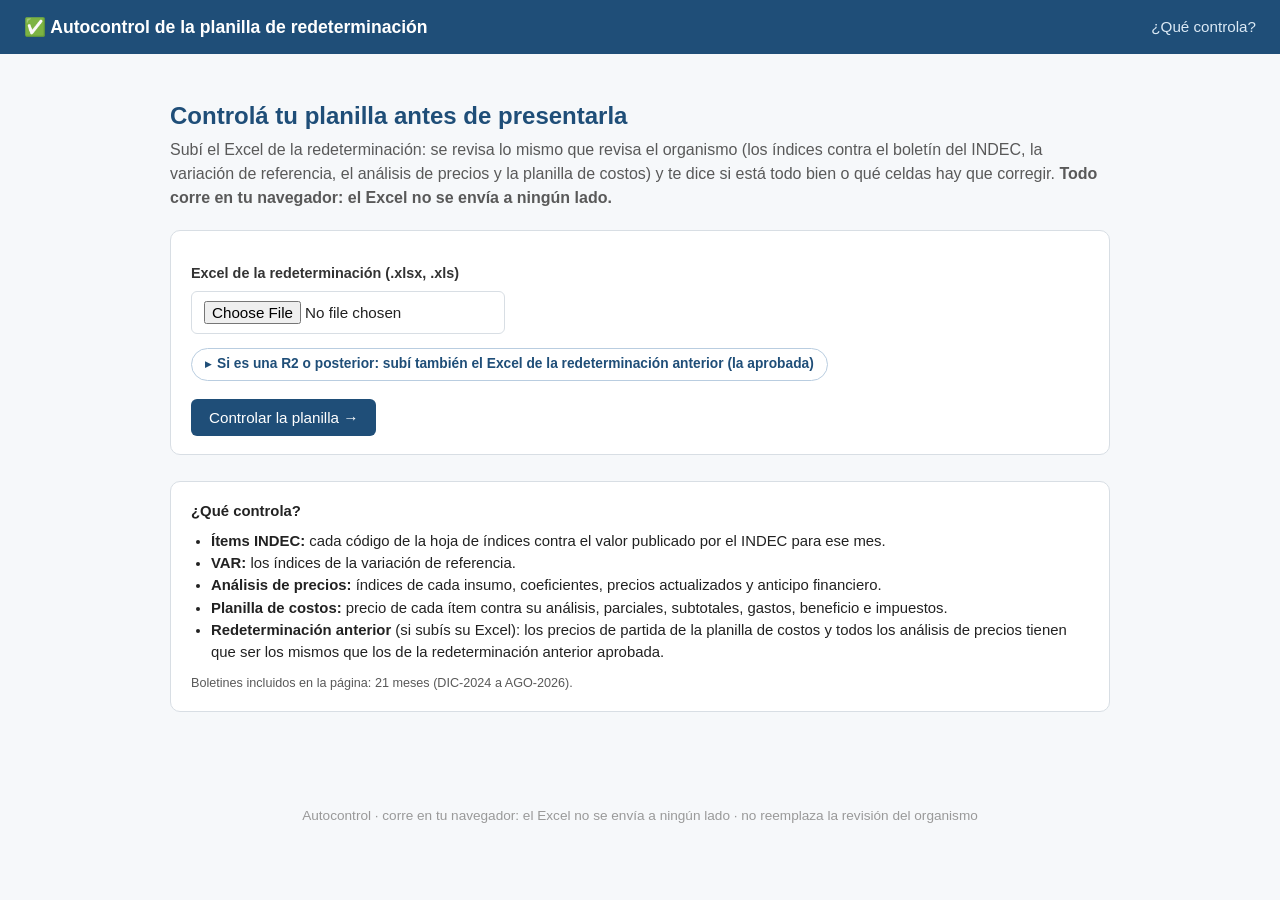
<file: index.html>
<!doctype html>
<html lang="es">
<head>
<meta charset="utf-8">
<meta name="viewport" content="width=device-width, initial-scale=1">
<title>Autocontrol de la planilla de redeterminación</title>
<meta name="description" content="Controlá la planilla de redeterminación de precios antes de presentarla. Todo corre en tu navegador: el Excel no se envía a ningún lado.">
<link rel="stylesheet" href="estilo.css">
</head>
<body>
<header class="topbar">
  <a href="./" class="marca">✅ Autocontrol de la planilla de redeterminación</a>
  <nav><a href="#ayuda">¿Qué controla?</a></nav>
</header>
<main>
  <section id="vista-inicio">
    <h1>Controlá tu planilla antes de presentarla</h1>
    <p class="subtitulo">Subí el Excel de la redeterminación: se revisa lo mismo que revisa el organismo (los índices contra el
      boletín del INDEC, la variación de referencia, el análisis de precios y la planilla de costos) y te dice si está todo
      bien o qué celdas hay que corregir. <b>Todo corre en tu navegador: el Excel no se envía a ningún lado.</b></p>

    <div class="contador" id="contador" hidden>
      <div class="contador-titulo" id="contador-titulo">Planillas controladas</div>
      <div class="contador-cifras">
        <div class="cifra"><b id="c-total">0</b><span>analizadas</span></div>
        <div class="cifra cifra-ok"><b id="c-ok">0</b><span>✔ OK</span></div>
        <div class="cifra cifra-error"><b id="c-errores">0</b><span>✖ con errores</span></div>
        <div class="cifra cifra-aviso"><b id="c-avisos">0</b><span>⚠ con avisos</span></div>
      </div>
      <div class="contador-nota" id="contador-nota"></div>
    </div>

    <div class="tarjeta">
      <form id="form-excel">
        <label>Excel de la redeterminación (.xlsx, .xls)</label>
        <input type="file" name="excel" accept=".xlsx,.xlsm,.xls" required>
        <details class="desplegable" style="margin-top:12px">
          <summary>Si es una R2 o posterior: subí también el Excel de la redeterminación anterior (la aprobada)</summary>
          <p class="campo-ayuda" style="margin-top:8px">Con ese archivo también se controla que esta planilla parta de los precios
            de la redeterminación anterior: el precio de cada ítem y el total de la planilla de costos, y <b>todos</b> los análisis
            de precios, renglón por renglón. Es obligatorio partir de los de la redeterminación anterior aprobada. Sin ese archivo,
            ese control no se hace.</p>
          <input type="file" name="anterior" accept=".xlsx,.xlsm,.xls">
        </details>
        <div style="margin-top:16px"><button type="submit" id="btn-controlar">Controlar la planilla →</button></div>
      </form>
    </div>

    <div id="paso-boletines" class="tarjeta" hidden>
      <h3 style="margin-top:0">Faltan boletines del INDEC</h3>
      <p>Tu planilla usa índices de meses que todavía no están cargados:</p>
      <ul id="lista-faltan"></ul>
      <p class="campo-ayuda">Bajá el PDF del «INDEC Informa» de la página del INDEC y subilo acá (podés elegir varios a la vez).
        Queda guardado en este navegador para la próxima. Si no lo tenés, podés controlar igual: esos meses no se comparan
        con los índices oficiales.</p>
      <input type="file" id="pdfs" accept=".pdf" multiple>
      <div style="margin-top:14px; display:flex; gap:10px; flex-wrap:wrap">
        <button type="button" onclick="subirBoletinesYControlar()">Subir los boletines y controlar →</button>
        <button type="button" class="secundario" onclick="analizar()">Controlar igual, sin esos meses</button>
      </div>
    </div>

    <div id="progreso"></div>

    <div class="tarjeta control-ayuda" id="ayuda">
      <b>¿Qué controla?</b>
      <ul>
        <li><b>Ítems INDEC:</b> cada código de la hoja de índices contra el valor publicado por el INDEC para ese mes.</li>
        <li><b>VAR:</b> los índices de la variación de referencia.</li>
        <li><b>Análisis de precios:</b> índices de cada insumo, coeficientes, precios actualizados y anticipo financiero.</li>
        <li><b>Planilla de costos:</b> precio de cada ítem contra su análisis, parciales, subtotales, gastos, beneficio e impuestos.</li>
        <li><b>Redeterminación anterior</b> (si subís su Excel): los precios de partida de la planilla de costos y todos los
          análisis de precios tienen que ser los mismos que los de la redeterminación anterior aprobada.</li>
      </ul>
      <p class="campo-ayuda" style="margin:0" id="info-boletines">Cargando la lista de boletines…</p>
      <details class="desplegable" style="margin-top:10px" id="det-mis-boletines" hidden>
        <summary>Boletines que subiste en este navegador</summary>
        <div id="mis-boletines" style="margin-top:8px"></div>
      </details>
    </div>
  </section>

  <section id="vista-resultado" hidden></section>
</main>
<footer>Autocontrol · corre en tu navegador: el Excel no se envía a ningún lado · no reemplaza la revisión del organismo</footer>
<script src="config.js"></script>
<script src="app.js"></script>
</body>
</html>
</file>
<file: estilo.css>
:root {
  --azul: #1f4e78;
  --azul-claro: #eaf2f8;
  --rojo: #c00000;
  --rojo-claro: #fde9e7;
  --amarillo: #bf8f00;
  --amarillo-claro: #fff4d6;
  --verde: #2e7d32;
  --verde-claro: #e8f5e9;
  --gris: #595959;
  --borde: #d8dee4;
}
* { box-sizing: border-box; }
body {
  font-family: -apple-system, "Segoe UI", Arial, sans-serif;
  margin: 0; color: #222; background: #f6f8fa; line-height: 1.5;
}
.topbar {
  background: var(--azul); color: white; padding: 14px 24px;
  display: flex; justify-content: space-between; align-items: center; flex-wrap: wrap; gap: 10px;
}
.topbar .marca { color: white; font-weight: 600; font-size: 1.1em; text-decoration: none; }
.topbar nav a { color: #dbe9f5; margin-left: 20px; text-decoration: none; font-size: 0.95em; }
.topbar nav a:hover { color: white; text-decoration: underline; }
.topbar nav a.salir { color: #ffd0d0; }
main { max-width: 980px; margin: 0 auto; padding: 24px 20px 60px; }
footer { text-align: center; color: #999; font-size: 0.85em; padding: 20px; }

h1 { font-size: 1.5em; color: var(--azul); margin-bottom: 4px; }
h2 { font-size: 1.15em; color: var(--azul); margin-top: 30px; }
.subtitulo { color: var(--gris); margin-top: 0; margin-bottom: 20px; }
.migas { color: var(--gris); font-size: 0.9em; margin-bottom: 12px; }
.migas a { color: var(--gris); }

.aviso { padding: 10px 16px; border-radius: 6px; margin-bottom: 16px; }
.aviso-ok { background: var(--verde-claro); color: var(--verde); }
.aviso-error { background: var(--rojo-claro); color: var(--rojo); }

.tarjeta {
  background: white; border: 1px solid var(--borde); border-radius: 10px;
  padding: 18px 20px; margin-bottom: 14px;
}
.lista-tarjetas { display: flex; flex-direction: column; gap: 12px; }
.fila-tarjeta {
  display: flex; justify-content: space-between; align-items: center; gap: 16px;
  background: white; border: 1px solid var(--borde); border-radius: 10px; padding: 14px 18px;
  text-decoration: none; color: inherit;
}
.fila-tarjeta:hover { border-color: var(--azul); }
.fila-tarjeta .titulo { font-weight: 600; color: var(--azul); }
.fila-tarjeta .detalle { color: var(--gris); font-size: 0.88em; }
.fila-tarjeta .flechita { color: var(--gris); font-size: 1.3em; }

.pastilla { display: inline-block; padding: 3px 10px; border-radius: 20px; font-size: 0.82em; font-weight: 600; }
.pastilla-error { background: var(--rojo-claro); color: var(--rojo); }
.pastilla-menor { background: var(--amarillo-claro); color: var(--amarillo); }
.pastilla-aviso { background: var(--azul-claro); color: var(--azul); }
.pastilla-ok { background: var(--verde-claro); color: var(--verde); }
.pastilla-gris { background: #eee; color: #777; }

form.en_linea { display: flex; gap: 8px; margin-top: 16px; flex-wrap: wrap; }
input[type=text], input[type=password], input[type=file], select, textarea {
  padding: 9px 12px; border: 1px solid var(--borde); border-radius: 6px; font-size: 0.95em; flex: 1;
  min-width: 200px; background: white; font-family: inherit;
}
textarea { width: 100%; resize: vertical; }
label { font-weight: 600; font-size: 0.9em; color: #333; display: block; margin: 14px 0 6px; }
.campo-ayuda { color: var(--gris); font-size: 0.85em; margin-top: -3px; margin-bottom: 8px; }

button, .boton {
  background: var(--azul); color: white; border: none; padding: 10px 18px; border-radius: 6px;
  font-size: 0.95em; cursor: pointer; text-decoration: none; display: inline-block;
}
button:hover, .boton:hover { background: #163a5c; }
button.secundario, .boton.secundario { background: white; color: var(--azul); border: 1px solid var(--azul); }
button.secundario:hover, .boton.secundario:hover { background: var(--azul-claro); }
button.peligro, .boton.peligro { background: white; color: var(--rojo); border: 1px solid var(--rojo); }
button.peligro:hover { background: var(--rojo-claro); }

table { width: 100%; border-collapse: collapse; margin: 14px 0; }
th, td { text-align: left; padding: 8px 10px; border-bottom: 1px solid var(--borde); font-size: 0.92em; }
th { color: var(--gris); font-weight: 600; background: #fafbfc; }

.paso { color: var(--gris); font-size: 0.85em; text-transform: uppercase; letter-spacing: 0.04em; }
.caja-explicacion {
  background: var(--azul-claro); border-radius: 8px; padding: 14px 18px; margin: 14px 0; font-size: 0.92em;
}
.grilla-3 { display: grid; grid-template-columns: repeat(auto-fit, minmax(220px, 1fr)); gap: 14px; }
.tarjeta-reporte { text-align: center; }
.tarjeta-reporte .icono { font-size: 2em; }
.tarjeta-reporte p { color: var(--gris); font-size: 0.88em; min-height: 3.2em; }

.check-boletin { display: flex; align-items: flex-start; gap: 10px; padding: 10px 0; border-bottom: 1px solid #eee; }
.check-boletin input { margin-top: 4px; }
.check-boletin .meses { color: var(--gris); font-size: 0.85em; }

details.bitacora summary { cursor: pointer; color: var(--azul); font-weight: 600; margin-top: 24px; }
details.bitacora pre {
  white-space: pre-wrap; background: #0f1720; color: #cfe3f7; padding: 16px; border-radius: 8px;
  font-size: 0.82em; max-height: 420px; overflow: auto;
}

.obs-error { border-left: 5px solid var(--rojo); }
.obs-menor { border-left: 5px solid var(--amarillo); }
.obs-aviso { border-left: 5px solid var(--azul); }
.obs-cabecera { display: flex; justify-content: space-between; align-items: center; gap: 10px; }
.obs-campo { margin-top: 10px; }
.obs-campo .k { font-weight: 600; font-size: 0.85em; color: var(--gris); text-transform: uppercase; letter-spacing: 0.03em; }
.obs-campo .v { margin-top: 2px; }
.obs-lugares { font-family: ui-monospace, Consolas, monospace; font-size: 0.85em; }

.vacio { text-align: center; padding: 50px 20px; color: var(--gris); }
.vacio .icono { font-size: 3em; margin-bottom: 10px; }

/* Barra de progreso real (ver static/progreso.js) */
.progreso-caja { background: white; border: 1px solid var(--borde); border-radius: 10px; padding: 22px 24px; margin: 16px 0; }
.progreso-titulo { display: flex; justify-content: space-between; align-items: baseline; font-weight: 600; color: var(--azul); margin-bottom: 8px; }
.progreso-pct-total { font-size: 1.15em; font-variant-numeric: tabular-nums; }
.progreso-barra { background: #eef1f4; border-radius: 20px; height: 14px; overflow: hidden; }
.progreso-barra-total { height: 18px; }
.progreso-barra-paso { height: 8px; margin-top: 4px; opacity: 0.85; }
.progreso-relleno { background: var(--azul); height: 100%; border-radius: 20px; transition: width 0.4s ease; }
.progreso-barra.indeterminada .progreso-relleno {
  width: 40% !important; animation: progreso-desliza 1.3s infinite linear;
  background: linear-gradient(90deg, var(--azul-claro), var(--azul), var(--azul-claro));
  background-size: 200% 100%;
}
@keyframes progreso-desliza { from { background-position: 0% 0; } to { background-position: 200% 0; } }
.progreso-paso { margin-top: 12px; color: var(--gris); font-size: 0.88em; font-family: ui-monospace, Consolas, monospace; }
.progreso-error { background: var(--rojo-claro); color: var(--rojo); border-radius: 8px; padding: 14px 18px; margin: 16px 0; }

/* Pantalla de carga genérica para navegaciones que pueden tardar (ver static/progreso.js) */
.overlay-carga {
  display: none; position: fixed; inset: 0; background: rgba(255,255,255,0.88); z-index: 1000;
  align-items: center; justify-content: center;
}
.overlay-caja {
  text-align: center; background: white; border: 1px solid var(--borde); border-radius: 12px;
  padding: 26px 30px; width: min(520px, 90vw); box-shadow: 0 8px 30px rgba(0,0,0,0.08);
}
.overlay-texto { color: var(--azul); font-weight: 600; }
.overlay-pct { font-size: 2em; font-weight: 700; color: var(--azul); margin: 8px 0 10px; font-variant-numeric: tabular-nums; }
.overlay-paso { text-align: left; min-height: 1.2em; overflow: hidden; text-overflow: ellipsis; white-space: nowrap; }
.overlay-error { background: var(--rojo-claro); color: var(--rojo); border-radius: 8px; padding: 12px 16px; margin: 14px 0; text-align: left; }
.overlay-cerrar { margin-top: 6px; }

/* Ajustes manuales: columnas del análisis de precios */
.cols-ap-bloque { border-left: 3px solid var(--azul-claro); padding-left: 14px; margin-top: 10px; }
.grupos-sugeridos { margin: 10px 0; }
.grupo-sugerido { display: block; width: 100%; text-align: left; margin: 6px 0; }
.chequeo-cols { margin-top: 12px; border-radius: 8px; padding: 10px 14px; font-size: 0.92em; }
.chequeo-cols.ok { background: var(--verde-claro); color: var(--verde); }
.chequeo-cols.mal { background: var(--rojo-claro); color: var(--rojo); }
.chequeo-cols.gris { background: #eef1f4; color: var(--gris); }
.spinner {
  width: 44px; height: 44px; border: 4px solid var(--azul-claro); border-top-color: var(--azul);
  border-radius: 50%; margin: 0 auto; animation: spinner-gira 0.8s linear infinite;
}
@keyframes spinner-gira { to { transform: rotate(360deg); } }

.ajustes-manuales summary { cursor: pointer; color: var(--azul); font-weight: 600; margin-top: 20px; }
.ajustes-manuales .cuerpo { padding-top: 10px; }

.chip-aprobada { background: var(--verde-claro); color: var(--verde); padding: 3px 10px; border-radius: 20px; font-size: 0.82em; font-weight: 600; }

/* Cambiar nombres en el lugar */
.editable .lapiz { background: none; border: none; padding: 0 0 0 8px; cursor: pointer; font-size: 0.8em; opacity: 0.35; vertical-align: middle; }
.editable:hover .lapiz, .editable .lapiz:focus { opacity: 1; }
.editable .lapiz:hover { background: none; }
.campo-renombrar { font: inherit; color: inherit; padding: 2px 6px; border: 1px solid var(--azul); border-radius: 6px; width: min(100%, 520px); }

/* Usuarios y roles */
.rol-nav { font-size: 0.75em; opacity: 0.75; margin-left: 2px; }
.roles-explicacion div { margin: 6px 0; }
.direccion-red { font-family: monospace; font-size: 1.25em; background: #eef4fb; border-radius: 6px; padding: 8px 12px; margin: 6px 0; display: inline-block; }
.opciones-subida label { display: block; font-weight: normal; margin: 6px 0; }

/* Arrastrar y soltar archivos */
.zona-arrastre { border: 2px dashed #b9c7d6; border-radius: 10px; padding: 16px 18px; background: #fafcfe; cursor: pointer;
                 display: flex; flex-wrap: wrap; align-items: center; gap: 6px 14px; transition: background .15s, border-color .15s; }
.zona-arrastre:hover { border-color: var(--azul); }
.zona-arrastre.encima { border-color: var(--azul); background: #e8f1fb; }
.zona-arrastre.con-archivos { border-style: solid; }
.zona-icono { font-size: 1.6em; color: var(--azul); }
.zona-texto { color: #444; }
.zona-link { color: var(--azul); text-decoration: underline; }
.zona-tipos { font-size: 0.8em; color: var(--gris); margin-top: 2px; }
.zona-lista { list-style: none; margin: 0; padding: 0; width: 100%; }
.zona-lista li { padding: 3px 0; font-size: 0.92em; }
.zona-tam { color: var(--gris); font-size: 0.85em; margin-left: 6px; }
.zona-quitar { background: none; border: none; color: var(--rojo); cursor: pointer; padding: 0 6px; font-size: 0.9em; }
.zona-quitar:hover { background: none; }
.zona-error { width: 100%; color: var(--rojo); font-size: 0.88em; }
.zona-error:empty { display: none; }
.input-oculto { position: absolute; width: 1px; height: 1px; opacity: 0; pointer-events: none; }

/* Tablero de inicio */
.tablero-cabecera { display: flex; justify-content: space-between; align-items: flex-end; flex-wrap: wrap; gap: 12px; }
.tablero-pendientes { display: flex; align-items: center; gap: 12px; flex-wrap: wrap; background: #fff8e1; border: 1px solid #f0d58a;
                      border-radius: 10px; padding: 10px 14px; }
.tablero-filtros { display: grid; grid-template-columns: repeat(auto-fit, minmax(170px, 1fr)); gap: 10px 14px; align-items: end; padding: 14px 16px; }
.tablero-filtros label { margin: 0 0 4px; font-size: 0.85em; }
.tablero-filtros select, .tablero-filtros input { width: 100%; }
.tablero-kpis { display: grid; grid-template-columns: repeat(auto-fit, minmax(140px, 1fr)); gap: 12px; margin: 14px 0; }
.kpi { background: white; border: 1px solid var(--borde); border-top: 4px solid var(--azul); border-radius: 10px; padding: 12px 14px; }
.kpi.clic { cursor: pointer; }
.kpi.clic:hover, .kpi.activo { box-shadow: 0 2px 10px rgba(0,0,0,0.08); }
.kpi.activo { outline: 2px solid var(--azul); }
.kpi-n { font-size: 1.9em; font-weight: 700; color: #1f2d3a; font-variant-numeric: tabular-nums; }
.kpi-t { font-size: 0.85em; color: var(--gris); }
.tablero-graficos { display: grid; grid-template-columns: minmax(280px, 1fr) minmax(320px, 2fr); gap: 14px; }
.tablero-graficos .grafico.ancho:last-child { grid-column: 1 / -1; }
.grafico h3 { margin: 0 0 10px; font-size: 1em; color: var(--azul); }
.dona { display: flex; align-items: center; gap: 16px; flex-wrap: wrap; }
.dona .seg { cursor: pointer; transition: opacity .15s; }
.dona .seg:hover { opacity: 0.85; }
.apagado { opacity: 0.25; }
.dona-n { font-size: 26px; font-weight: 700; fill: #1f2d3a; }
.dona-t { font-size: 11px; fill: #777; }
.leyenda .ley { display: flex; align-items: center; gap: 6px; margin: 4px 0; font-size: 0.9em; }
.leyenda .ley span:first-child { width: 12px; height: 12px; border-radius: 3px; display: inline-block; }
.leyenda.en-linea { display: flex; flex-wrap: wrap; gap: 4px 16px; margin-top: 8px; }
.ley.clic, .barra-fila.clic { cursor: pointer; }
.barra-fila { display: grid; grid-template-columns: minmax(110px, 190px) 1fr 38px; align-items: center; gap: 10px; margin: 7px 0; }
.barra-nombre { font-size: 0.9em; white-space: nowrap; overflow: hidden; text-overflow: ellipsis; }
.barra-pista { background: #f0f3f6; border-radius: 6px; height: 22px; }
.barra { display: flex; height: 100%; border-radius: 6px; overflow: hidden; min-width: 4px; }
.barra div { color: white; font-size: 0.75em; display: flex; align-items: center; justify-content: center; }
.barra-n { font-weight: 600; text-align: right; font-variant-numeric: tabular-nums; }
.tabla-scroll { overflow-x: auto; }
#tabla-tablero th[data-orden] { cursor: pointer; white-space: nowrap; user-select: none; }
#tabla-tablero th[data-orden]::after { content: attr(data-dir); font-size: 0.75em; margin-left: 4px; }
#tabla-tablero tr.clic { cursor: pointer; }
#tabla-tablero tr.clic:hover td { background: #f5f9fd; }
#tabla-tablero td.num { text-align: right; font-variant-numeric: tabular-nums; }
#tabla-tablero td.rojo { color: var(--rojo); font-weight: 700; }
.nowrap { white-space: nowrap; }
.punto { display: inline-block; width: 12px; height: 12px; border-radius: 50%; margin-right: 4px; vertical-align: middle; }
.punto.vacio { background: #e3e7eb; }
@media (max-width: 760px) { .tablero-graficos { grid-template-columns: 1fr; } }

/* ===== Inicio dinámico / didáctico ===== */
.tb-cabecera { display: flex; justify-content: space-between; align-items: flex-end; flex-wrap: wrap; gap: 10px; }
.tb-cabecera-der { display: flex; align-items: center; gap: 12px; }
#tb-fecha::first-letter { text-transform: uppercase; }
.tb-vivo { color: #2e7d32; font-size: 0.85em; font-weight: 600; animation: tb-latido 2s infinite; }
.tb-vivo.caido { color: #999; animation: none; }
@keyframes tb-latido { 0%, 100% { opacity: 1; } 50% { opacity: 0.45; } }
.tb-ayuda { margin: 12px 0; }
.tb-ayuda-grid { display: grid; grid-template-columns: repeat(auto-fit, minmax(230px, 1fr)); gap: 14px 22px; }
.tb-ayuda h4 { margin: 0 0 4px; color: var(--azul); }
.tb-ayuda p { margin: 0; font-size: 0.92em; line-height: 1.5; }
.tb-c { display: inline-block; width: 10px; height: 10px; border-radius: 3px; margin: 0 3px 0 8px; }
.tb-ahora { border-left: 4px solid var(--azul); margin: 12px 0; }
.tb-ahora-fila { display: grid; grid-template-columns: minmax(160px, 320px) 1fr 44px; gap: 10px; align-items: center; margin-top: 8px; }
.tb-ahora-fila span { white-space: nowrap; overflow: hidden; text-overflow: ellipsis; }
.tb-barra-anim { background-image: linear-gradient(45deg, rgba(255,255,255,.18) 25%, transparent 25%, transparent 50%, rgba(255,255,255,.18) 50%, rgba(255,255,255,.18) 75%, transparent 75%);
                 background-size: 24px 24px; animation: tb-rayas 1s linear infinite; transition: width .6s; }
@keyframes tb-rayas { to { background-position: 24px 0; } }
.tb-resumen { margin: 14px 0; background: linear-gradient(180deg, #f6f9fd, #fff); }
.tb-resumen-titulo { font-weight: 700; color: var(--azul); margin-bottom: 6px; }
.tb-resumen ul { margin: 0; padding-left: 4px; list-style: none; }
.tb-resumen li { padding: 5px 0; line-height: 1.45; border-bottom: 1px dashed #e6ebf0; }
.tb-resumen li:last-child { border-bottom: none; }
.tb-link { color: var(--azul); font-weight: 600; }
.tb-chips { display: flex; flex-wrap: wrap; align-items: center; gap: 8px; min-height: 8px; margin: 6px 0; }
.tb-chip { background: #e8f1fb; border: 1px solid #c5dbf2; border-radius: 999px; padding: 3px 10px; font-size: 0.88em; animation: tb-aparecer .25s; }
.tb-chip a { text-decoration: none; color: var(--rojo); margin-left: 4px; }
@keyframes tb-aparecer { from { transform: scale(.85); opacity: 0; } to { transform: none; opacity: 1; } }
.tb-filtros { display: grid; grid-template-columns: repeat(3, minmax(150px, 1fr)) minmax(220px, 2fr); gap: 10px; margin: 8px 0 4px; }
.tb-filtros select, .tb-filtros input { width: 100%; }
.tb-h2 { margin: 24px 0 10px; font-size: 1.15em; }
.tb-ayudita { font-size: 0.82em; color: var(--gris); font-weight: normal; }
.tb-embudo { display: flex; align-items: stretch; gap: 8px; }
.tb-etapa { flex: 1; background: white; border: 1px solid var(--borde); border-radius: 12px; padding: 14px 16px; cursor: pointer;
            transition: transform .15s, box-shadow .15s, opacity .2s; }
.tb-etapa:hover { transform: translateY(-2px); box-shadow: 0 4px 14px rgba(0,0,0,.08); }
.tb-etapa.activa { outline: 2px solid var(--azul); }
.tb-etapa-n { font-size: 2.1em; font-weight: 800; color: #1f2d3a; font-variant-numeric: tabular-nums; }
.tb-etapa-t { font-weight: 600; margin-bottom: 8px; }
.tb-etapa-p { font-size: 0.8em; color: var(--gris); margin-top: 6px; }
.tb-flecha { align-self: center; color: #9aa7b3; font-size: 1.4em; }
.barra-pista.chica { height: 8px; }
.barra[data-w], .tb-col-barra { transition: width .7s cubic-bezier(.2,.8,.2,1), height .7s cubic-bezier(.2,.8,.2,1); }
.tb-dos { display: grid; grid-template-columns: 1fr 1fr; gap: 16px; margin-top: 8px; align-items: start; }
.tb-dos > .tarjeta, .tb-dos > div > h2 { margin-top: 14px; }
.tb-grafico h3 { margin: 0 0 10px; font-size: 1em; color: var(--azul); }
.tb-grafico h3 a { text-decoration: none; }
.tb-acciones { display: flex; flex-direction: column; gap: 10px; }
.tb-accion { display: flex; gap: 12px; background: white; border: 1px solid var(--borde); border-left: 5px solid; border-radius: 10px; padding: 12px 14px; animation: tb-aparecer .3s; }
.tb-accion-ic { font-size: 1.5em; }
.tb-accion-t { font-weight: 700; margin-bottom: 2px; }
.tb-accion-form { margin-top: 8px; display: flex; flex-wrap: wrap; gap: 8px; align-items: center; }
.tb-accion-form label { font-weight: normal; margin: 0; font-size: 0.88em; }
.dona circle.seg { cursor: pointer; transition: stroke-dasharray .8s cubic-bezier(.2,.8,.2,1), opacity .2s; }
.dona circle.seg:hover { opacity: .8; }
.leyenda .ley { align-items: flex-start; padding: 3px 6px; border-radius: 6px; }
.leyenda .ley.clic:hover, .leyenda .ley.activa { background: #eef4fb; }
.leyenda .ley > span:first-child { margin-top: 4px; flex: none; }
.tb-columnas { display: flex; align-items: flex-end; gap: 8px; height: 190px; padding-top: 6px; }
.tb-col { flex: 1; display: flex; flex-direction: column; align-items: center; height: 100%; cursor: pointer; min-width: 26px; }
.tb-col-n { font-size: 0.8em; font-weight: 700; }
.tb-col-pista { flex: 1; width: 100%; display: flex; align-items: flex-end; }
.tb-col-barra { width: 100%; display: flex; flex-direction: column-reverse; border-radius: 6px 6px 2px 2px; overflow: hidden; }
.tb-col-barra div { width: 100%; }
.tb-col:hover .tb-col-barra { filter: brightness(1.08); }
.tb-col-m { font-size: 0.78em; text-align: center; color: #444; margin-top: 4px; line-height: 1.1; }
.tb-col-m span { color: #999; }
.tb-mapa-scroll { max-height: 420px; overflow-y: auto; }
table.tb-mapa { margin: 0; }
table.tb-mapa th { position: sticky; top: 0; z-index: 1; font-size: 0.85em; vertical-align: bottom; }
table.tb-mapa td { vertical-align: middle; padding: 6px 10px; }
table.tb-mapa td:not(:first-child), table.tb-mapa th:not(:first-child) { text-align: center; width: 17%; }
.tb-mapa-pct { font-weight: normal; font-size: 0.85em; margin-top: 4px; }
.tb-celda { display: inline-flex; align-items: center; justify-content: center; width: 30px; height: 26px; border-radius: 6px;
            color: white; font-weight: 800; cursor: help; transition: transform .12s; }
.tb-celda:hover { transform: scale(1.15); }
.tb-celda.vacia { background: #eef1f4; color: #999; }
.tb-celda.mini { width: 18px; height: 16px; font-size: 0.75em; margin-right: 4px; }
.tb-paso { font-size: 0.85em; padding: 3px 8px; border-radius: 6px; white-space: nowrap; }
.p-pend { background: #fff3cd; color: #8a6100; } .p-err { background: #fde9e7; color: #b3261e; } .p-rev { background: #e8f1fb; color: #1f4e79; }
.p-esp { background: #fff0e0; color: #9a5200; } .p-ok { color: #6b7780; }
.tb-guia ol { margin: 6px 0 0; line-height: 1.8; }
.tb-toast { position: fixed; right: 20px; bottom: 20px; max-width: 460px; background: #1f2d3a; color: white; padding: 12px 16px; border-radius: 10px;
            box-shadow: 0 6px 24px rgba(0,0,0,.25); transform: translateY(140%); transition: transform .35s; z-index: 50; font-size: 0.92em; }
.tb-toast.visible { transform: none; }
@media (max-width: 900px) { .tb-dos { grid-template-columns: 1fr; } .tb-embudo { flex-direction: column; } .tb-flecha { transform: rotate(90deg); }
                            .tb-filtros { grid-template-columns: 1fr 1fr; } }
/* ajustes */
.tb-toast { opacity: 0; pointer-events: none; }
.tb-toast.visible { opacity: 1; pointer-events: auto; }
.tb-columnas { justify-content: center; }
.tb-col { max-width: 74px; }
#tabla-tablero td:nth-child(3), table.tb-mapa td:first-child { max-width: 300px; word-break: break-word; }
#tabla-tablero td:nth-child(1), #tabla-tablero td:nth-child(2) { max-width: 150px; }
.tb-paso { white-space: normal; display: inline-block; min-width: 90px; }

/* Herramientas del administrador */
.panel-admin { border: 1px dashed #b98b00; background: #fffcf2; }
.panel-admin-titulo { font-weight: 700; color: #7a5b00; margin-bottom: 10px; }
.panel-admin-grid { display: grid; grid-template-columns: repeat(auto-fit, minmax(240px, 1fr)); gap: 14px 20px; }
.panel-admin-grid .boton { margin-top: 8px; }
.panel-admin-reglas { margin-top: 14px; font-size: 0.92em; }
.panel-admin-reglas ul { margin: 6px 0 0; }
.link-boton { background: none; border: none; color: var(--rojo); text-decoration: underline; padding: 0 4px; cursor: pointer; font-size: 0.95em; }
.link-boton:hover { background: none; }
details.descartar { margin-top: 10px; border-top: 1px dashed var(--borde); padding-top: 8px; }
details.descartar summary { cursor: pointer; color: #7a5b00; font-size: 0.9em; }
details.descartar textarea { width: 100%; }
.obs-descartada { opacity: 0.8; border-left: 4px solid #b0b7bf; }
.en_linea { display: inline; }

/* ---- Obras de una empresa: cuántas aprobadas ---- */
.detalle-estados { margin-top: 5px; display: flex; gap: 6px; flex-wrap: wrap; }

/* ---- PDF para la contratista ---- */
.tarjeta-reporte-destacada { border: 2px solid var(--azul); }
.panel-pdf { margin-top: 14px; border: 2px solid var(--azul); }
.sel-rapida { margin: 10px 0 12px; font-size: 0.9em; color: var(--gris); display: flex; gap: 6px; flex-wrap: wrap; align-items: center; }
button.chico { padding: 5px 10px; font-size: 0.85em; }
.sel-lista { max-height: 60vh; overflow-y: auto; border: 1px solid var(--borde); border-radius: 8px; }
.sel-obs { padding: 9px 12px; border-bottom: 1px solid var(--borde); border-left: 4px solid transparent; }
.sel-obs:last-child { border-bottom: none; }
.sel-obs.sel-error { border-left-color: var(--rojo); }
.sel-obs.sel-menor { border-left-color: var(--amarillo); }
.sel-obs.sel-aviso { border-left-color: var(--azul); }
.sel-obs.sel-apagada { opacity: 0.5; background: #fafafa; }
.sel-obs-fila { display: flex; gap: 10px; align-items: flex-start; font-weight: normal; margin: 0; cursor: pointer; }
.sel-obs-fila input { margin-top: 3px; flex: none; width: auto; }
.sel-celdas { margin: 6px 0 0 28px; font-size: 0.88em; }
.sel-celdas summary { cursor: pointer; color: var(--azul); }
.sel-celdas label { display: block; font-weight: normal; margin: 3px 0; }
.sel-celdas label input { width: auto; margin-right: 6px; }
.sel-celdas-botones { margin: 4px 0; }
.sel-una-celda { margin: 3px 0 0 28px; }
.sel-pie { display: flex; justify-content: space-between; align-items: center; gap: 12px; margin-top: 14px; flex-wrap: wrap; }
#resumen-pdf { color: var(--gris); font-size: 0.92em; }

/* ---- Versiones del archivo (corrección de la contratista) ---- */
.panel-versiones { margin-top: 16px; }
.comparacion-versiones { margin: 10px 0; display: flex; gap: 8px; flex-wrap: wrap; align-items: center; font-size: 0.92em; }
.comparacion-versiones details { flex-basis: 100%; }
.comparacion-versiones summary { cursor: pointer; color: var(--azul); }
.tabla-versiones { margin-top: 8px; }
.tabla-versiones .version-actual td { background: var(--azul-claro); }
details.subir-corregida { margin-top: 12px; }
details.subir-corregida summary { cursor: pointer; color: var(--azul); font-weight: 600; }
.link-boton.link-azul { color: var(--azul); }

/* ---- Número de redeterminación (R1, R2...) ---- */
.numero-redet { display: inline-block; min-width: 2.4em; text-align: center; background: var(--azul); color: #fff;
  border-radius: 6px; padding: 1px 7px; font-size: 0.85em; font-weight: 700; margin-right: 6px; }
.numero-redet.grande { font-size: 1em; padding: 3px 10px; }
.numero-redet-linea { display: flex; align-items: center; gap: 8px; margin: -4px 0 6px; color: var(--gris); flex-wrap: wrap; }
.editar-numero summary { cursor: pointer; color: var(--azul); font-size: 0.9em; }
.editar-numero[open] summary { margin-bottom: 4px; }
.input-numero { width: 6em !important; }
.campos-numero-nombre { display: flex; gap: 18px; flex-wrap: wrap; align-items: flex-start; }

/* ---- Correcciones dentro del cuadro de cada redeterminación ---- */
.redet-grupo.con-correcciones .fila-tarjeta { border-bottom-left-radius: 0; border-bottom-right-radius: 0; }
.correcciones-redet { border: 1px solid var(--borde); border-top: none; border-bottom-left-radius: 10px;
  border-bottom-right-radius: 10px; background: #FFFBF0; padding: 8px 14px 10px; font-size: 0.88em; }
.correcciones-titulo { font-weight: 600; color: #8a6d1a; margin-bottom: 4px; }
.correcciones-redet table { margin: 0; }
.correcciones-redet td { padding: 4px 8px; vertical-align: top; background: transparent; }
.correcciones-redet table { width: 100%; table-layout: fixed; }
.correcciones-redet td:first-child { width: 22%; }
.correcciones-redet td:nth-child(3) { width: 17%; }
.correcciones-redet td:nth-child(4) { width: 8%; text-align: right; }

/* ---- Seguimiento con la contratista ---- */
.panel-seguimiento { margin-top: 16px; border-left: 5px solid var(--borde); }
.panel-seguimiento.seg-vencido { border-left-color: #c62828; }
.panel-seguimiento.seg-por-vencer { border-left-color: #e0a100; }
.panel-seguimiento.seg-en-plazo { border-left-color: var(--azul); }
.seg-pastilla.vencido { background: #FDE9E7; color: #c62828; }
.seg-pastilla.por-vencer { background: #FFF4D6; color: #8a6d1a; }
.seg-pastilla.en-plazo { background: #E8F1FA; color: var(--azul); }
.seg-pastilla.respondio { background: #E8F5E9; color: #2e7d32; }
.seg-form { display: flex; gap: 8px; align-items: center; flex-wrap: wrap; margin: 8px 0 0; }
.seg-form input[type=date] { width: auto; flex: none; }
.seg-form select { width: auto; }
.seg-acciones { display: flex; gap: 18px; align-items: flex-start; flex-wrap: wrap; }
.seg-acciones summary, .seg-historial summary { cursor: pointer; color: var(--azul); font-size: 0.92em; }
.seg-historial { margin-top: 10px; font-size: 0.9em; }
.seg-pdf { display: flex; gap: 8px; align-items: center; flex-wrap: wrap; margin-top: 12px; padding: 10px 12px;
  background: #F5F7FA; border-radius: 8px; font-size: 0.92em; }
.seg-pdf select { width: auto; }

/* ---- Próxima redeterminación (VAR proyectada) ---- */
.prox-cab { display: flex; justify-content: space-between; align-items: flex-start; gap: 12px; flex-wrap: wrap; }
.prox-resumen { display: flex; gap: 28px; flex-wrap: wrap; margin: 14px 0 6px; }
.prox-resumen > div { min-width: 160px; }
.prox-et { font-size: 0.8em; text-transform: uppercase; letter-spacing: .04em; color: var(--gris); }
.prox-val { font-size: 1.5em; font-weight: 700; }
.prox-salta .prox-val { color: #c62828; }
.prox-tabla { margin: 8px 0; font-size: 0.92em; }
.prox-tabla td.num, .prox-tabla th.num { text-align: right; white-space: nowrap; }
.prox-base td { color: var(--gris); }
.prox-supera td { background: #fdecea; }
.prox-primero td { font-weight: 600; }
.prox-pista { position: relative; height: 12px; background: #eef1f4; border-radius: 6px; }
.prox-barra { height: 100%; background: #5b7c99; border-radius: 6px; }
.prox-barra.sup { background: #c62828; }
.prox-umbral-marca { position: absolute; top: -3px; bottom: -3px; width: 2px; background: #222; }
.prox-umbral { margin-top: 10px; font-size: 0.9em; }
.tb-prox td { vertical-align: middle; }
.prox-umbral input.prox-umbral-input { width: 70px !important; display: inline-block !important; padding: 4px 8px; margin: 0 4px; }
.obra-cerrada { display: flex; justify-content: space-between; align-items: center; gap: 16px; flex-wrap: wrap; border-left: 4px solid #5b7c99; margin-bottom: 14px; }

/* ---- Inicio: tarjetas clave, pestañas y paneles ---- */
.tb-kpis { display: grid; grid-template-columns: repeat(4, minmax(0, 1fr)); gap: 14px; margin: 18px 0 14px; }
.tb-kpi { all: unset; box-sizing: border-box; cursor: pointer; display: flex; gap: 14px; align-items: flex-start; background: white;
  border: 1px solid var(--borde); border-top: 4px solid var(--c); border-radius: 12px; padding: 16px 18px;
  box-shadow: 0 1px 2px rgba(16, 24, 40, .04); transition: transform .15s, box-shadow .15s; }
.tb-kpi:hover { transform: translateY(-2px); box-shadow: 0 6px 18px rgba(16, 24, 40, .08); }
.tb-kpi:focus-visible { outline: 2px solid var(--azul); outline-offset: 2px; }
.tb-kpi.activa { box-shadow: 0 0 0 2px var(--c); }
.tb-kpi-ic { font-size: 1.6em; line-height: 1; width: 44px; height: 44px; flex: none; display: flex; align-items: center; justify-content: center;
  border-radius: 10px; background: #f1f4f7; background: color-mix(in srgb, var(--c) 10%, white); }
.tb-kpi-cuerpo { flex: 1; min-width: 0; }
.tb-kpi-t { font-size: 0.85em; color: var(--gris); font-weight: 600; }
.tb-kpi-n { font-size: 2.2em; font-weight: 800; color: var(--c); line-height: 1.1; font-variant-numeric: tabular-nums; }
.tb-kpi-sub { font-size: 0.8em; color: var(--gris); margin-bottom: 6px; }

.tb-barra-filtros { position: sticky; top: 0; z-index: 5; background: #f6f8fa; padding: 8px 0 2px; }
.tb-barra-filtros .tb-filtros { margin: 0; }

.tb-tabs { display: flex; gap: 4px; border-bottom: 2px solid var(--borde); margin: 12px 0 16px; overflow-x: auto; }
.tb-tabs button { all: unset; cursor: pointer; padding: 10px 16px; font-weight: 600; color: var(--gris); border-bottom: 3px solid transparent;
  margin-bottom: -2px; white-space: nowrap; border-radius: 8px 8px 0 0; }
.tb-tabs button:hover { color: var(--azul); background: #eef4fb; }
.tb-tabs button.activa { color: var(--azul); border-bottom-color: var(--azul); background: white; }
.tb-tabs button:focus-visible { outline: 2px solid var(--azul); }
.tb-tab-n { display: inline-block; min-width: 18px; padding: 0 6px; margin-left: 4px; border-radius: 999px; background: #e3e9ef; color: #445;
  font-size: 0.8em; text-align: center; }
.tb-tab-n:empty { display: none; }
.tb-tab-n.rojo { background: #c62828; color: white; }
.tb-panel { animation: tb-aparecer .25s; }
.tb-panel > .tarjeta:first-child, .tb-panel > .tb-dos:first-child > * { margin-top: 0; }

.tb-dos-resumen { grid-template-columns: 1.15fr 1fr; }
.tb-columna { display: flex; flex-direction: column; gap: 16px; }
.tb-columna > .tarjeta { margin: 0; }
.tb-dos-resumen > .tarjeta, .tb-dos-resumen > .tb-columna { margin-top: 0; }
.tb-panel .tb-dos { margin-top: 16px; }
.tb-panel .tb-dos:first-child { margin-top: 0; }

.tb-acciones .tb-accion { box-shadow: none; padding: 10px 12px; }
.tb-acciones .tb-ayudita { display: block; max-height: 4.4em; overflow: hidden; }

.tb-paso-fila { display: grid; grid-template-columns: 26px 110px 1fr 70px; gap: 10px; align-items: center; padding: 7px 6px; border-radius: 8px; }
.tb-paso-fila:hover, .tb-paso-fila.activa { background: #eef4fb; }
.tb-paso-num { width: 24px; height: 24px; border-radius: 50%; color: white; font-size: 0.8em; font-weight: 700; display: flex; align-items: center; justify-content: center; }
.tb-paso-t { font-weight: 600; font-size: 0.92em; }
.tb-paso-n { text-align: right; font-variant-numeric: tabular-nums; }

.tb-prox-grupo { margin-bottom: 18px; }
.tb-prox-grupo h4 { margin: 4px 0 8px; font-size: 0.98em; }
.tb-prox-grupo h4.rojo { color: #c62828; }
.tb-prox-fila { display: grid; grid-template-columns: minmax(0, 1.4fr) minmax(220px, 1fr); gap: 16px; align-items: center; padding: 10px 12px;
  border: 1px solid var(--borde); border-radius: 10px; margin-bottom: 8px; background: white; cursor: pointer; transition: background .15s; }
.tb-prox-fila:hover { background: #f7fafd; }
.tb-prox-obra a { font-weight: 600; text-decoration: none; }
.tb-prox-obra a:hover { text-decoration: underline; }
.tb-prox-medidor { display: grid; grid-template-columns: 1fr auto; gap: 10px; align-items: center; }
.tb-prox-chips { display: flex; flex-wrap: wrap; gap: 6px; }
.tb-prox-chip { background: #f0f3f6; border: 1px solid var(--borde); border-radius: 999px; padding: 3px 10px; font-size: 0.85em; color: #334;
  text-decoration: none; max-width: 340px; white-space: nowrap; overflow: hidden; text-overflow: ellipsis; }
.tb-prox-chip:hover { background: #e3edf8; }

@media (max-width: 900px) {
  .tb-kpis { grid-template-columns: repeat(2, minmax(0, 1fr)); }
  .tb-dos-resumen, .tb-dos { grid-template-columns: 1fr; }
  .tb-prox-fila { grid-template-columns: 1fr; }
  .tb-filtros { grid-template-columns: 1fr 1fr; }
}
/* que el estilo general de los botones no pinte las tarjetas ni las pestañas */
.tb-kpis .tb-kpi, .tb-kpis .tb-kpi:hover, .tb-kpis .tb-kpi:focus, .tb-kpis .tb-kpi:active { background: white; color: #222; }
.tb-tabs button, .tb-tabs button:focus, .tb-tabs button:active { background: transparent; color: var(--gris); }
.tb-tabs button:hover { background: #eef4fb; color: var(--azul); }
.tb-tabs button.activa, .tb-tabs button.activa:focus { background: white; color: var(--azul); }
.dona .leyenda { flex: 1; min-width: 220px; }
.dona-t { font-size: 9.5px; }
.tb-filtros > * { min-width: 0; }
@media (max-width: 600px) {
  .tb-kpi { padding: 12px; gap: 8px; }
  .tb-kpi-ic { display: none; }
  .tb-kpi-n { font-size: 1.8em; }
  .tb-filtros { grid-template-columns: 1fr; }
  .tb-paso-fila { grid-template-columns: 24px 90px 1fr 56px; }
}

/* ---- Providencia y acta de comisión ---- */
.panel-prov { margin-top: 16px; border-left: 4px solid var(--azul); }
.prov-grilla { display: grid; grid-template-columns: repeat(3, minmax(0, 1fr)); gap: 4px 16px; margin-top: 8px; }
.prov-grilla label { font-size: 0.88em; margin: 4px 0; }
.prov-grilla label input { margin-top: 3px; }
.prov-grilla .ancho { grid-column: 1 / -1; }
.prov-sec { grid-column: 1 / -1; font-weight: 700; color: var(--azul); margin-top: 10px; border-bottom: 1px solid var(--borde); padding-bottom: 2px; }
@media (max-width: 800px) { .prov-grilla { grid-template-columns: 1fr; } }
.prov-grilla label { display: flex; flex-direction: column; font-weight: 600; }
.prov-grilla label input { width: 100%; font-weight: normal; }

/* ---- Corrección presentada sin archivo / expediente de la redeterminación / datos de la obra ---- */
.panel-seguimiento.seg-presentada { border-left-color: #6a1b9a; }
.seg-pastilla.presentada, .pastilla-presentada { background: #F3E5F5; color: #6a1b9a; }
.aviso-presentada { background: #F3E5F5; border-radius: 6px; padding: 10px 12px; margin: 8px 0; font-size: 0.92em; }
.panel-expediente { margin-top: 16px; border-left: 5px solid var(--borde); }
.panel-expediente.exp-en-tramite { border-left-color: var(--azul); }
.panel-expediente.exp-codificado { border-left-color: var(--verde); }
.pastilla-exp { background: #EEF1F4; color: #37474f; }
.datos-obra { display: grid; grid-template-columns: repeat(3, minmax(0, 1fr)); gap: 6px 22px; margin: 6px 0 4px; }
.datos-obra .k { font-size: 0.78em; text-transform: uppercase; letter-spacing: 0.03em; color: var(--gris); }
.datos-obra .v { font-weight: 600; color: #222; }
.datos-obra .v.vacio-dato { font-weight: normal; color: #9aa4ad; font-style: italic; }
@media (max-width: 720px) { .datos-obra { grid-template-columns: 1fr; } }
.form-datos-obra label { margin-top: 8px; }
.botones-informe { display: inline-flex; gap: 8px; flex-wrap: wrap; }

/* ---- Sin textos con link: acciones como botones chicos y desplegables como botones ---- */
.link-boton, .link-boton.link-azul {
  display: inline-flex; align-items: center; gap: 4px; text-decoration: none; cursor: pointer;
  font-size: 0.82em; font-weight: 600; line-height: 1.2; padding: 4px 11px; border-radius: 999px;
  background: white; color: var(--rojo); border: 1px solid #e6b3ad; white-space: nowrap; vertical-align: middle;
}
.link-boton:hover { background: var(--rojo-claro); }
.link-boton.link-azul { color: var(--azul); border-color: #b9cde0; }
.link-boton.link-azul:hover { background: var(--azul-claro); }
.link-boton:disabled { opacity: .5; cursor: default; }

.seg-acciones summary, .seg-historial summary, details.descartar summary, details.subir-corregida summary,
details.editar-numero summary, details.sel-celdas summary, details.bitacora summary, details.desplegable > summary {
  list-style: none; display: inline-flex; align-items: center; gap: 6px; cursor: pointer; user-select: none;
  font-size: 0.86em; font-weight: 600; color: var(--azul); background: white; border: 1px solid #b9cde0;
  border-radius: 999px; padding: 5px 13px; text-decoration: none; margin: 2px 0;
}
.seg-acciones summary::-webkit-details-marker, .seg-historial summary::-webkit-details-marker,
details.descartar summary::-webkit-details-marker, details.subir-corregida summary::-webkit-details-marker,
details.editar-numero summary::-webkit-details-marker, details.sel-celdas summary::-webkit-details-marker,
details.bitacora summary::-webkit-details-marker, details.desplegable > summary::-webkit-details-marker { display: none; }
.seg-acciones summary::before, .seg-historial summary::before, details.descartar summary::before,
details.subir-corregida summary::before, details.editar-numero summary::before, details.sel-celdas summary::before,
details.bitacora summary::before, details.desplegable > summary::before {
  content: '▸'; font-size: 0.9em; transition: transform .15s; display: inline-block;
}
.seg-acciones details[open] > summary::before, .seg-historial[open] > summary::before, details.descartar[open] > summary::before,
details.subir-corregida[open] > summary::before, details.editar-numero[open] > summary::before,
details.sel-celdas[open] > summary::before, details.bitacora[open] > summary::before,
details.desplegable[open] > summary::before { transform: rotate(90deg); }
.seg-acciones summary:hover, .seg-historial summary:hover, details.descartar summary:hover, details.subir-corregida summary:hover,
details.editar-numero summary:hover, details.sel-celdas summary:hover, details.bitacora summary:hover,
details.desplegable > summary:hover { background: var(--azul-claro); }
.seg-acciones details[open] > summary, details.desplegable[open] > summary, details.subir-corregida[open] > summary {
  background: var(--azul); color: white; border-color: var(--azul);
}
details.descartar summary { color: #7a5b00; border-color: #e7d39a; }
details.descartar summary:hover { background: var(--amarillo-claro); }
details.bitacora summary { margin-top: 24px; }

/* ---- Pestaña Expedientes ---- */
.exp-cab { display: flex; justify-content: space-between; align-items: flex-start; gap: 14px; flex-wrap: wrap; margin-bottom: 14px; }
.exp-guia, .pasos-guia { display: grid; grid-template-columns: repeat(3, minmax(0, 1fr)); gap: 12px; margin: 0 0 16px; }
.paso-guia { display: flex; gap: 12px; align-items: flex-start; background: white; border: 1px solid var(--borde); border-radius: 12px; padding: 14px 16px; }
.paso-num { flex: none; width: 28px; height: 28px; border-radius: 50%; background: var(--azul); color: white; font-weight: 700;
  display: flex; align-items: center; justify-content: center; }
@media (max-width: 760px) { .exp-guia, .pasos-guia { grid-template-columns: 1fr; } }
.exp-filtros { position: sticky; top: 0; z-index: 4; background: #f6f8fa; padding: 8px 0 10px; margin-bottom: 6px; }
.exp-chips { display: flex; gap: 8px; flex-wrap: wrap; margin-bottom: 10px; }
.exp-chip { background: white; color: #333; border: 1px solid var(--borde); border-radius: 999px; padding: 6px 12px; font-size: 0.86em; font-weight: 600; }
.exp-chip:hover { background: var(--azul-claro); }
.exp-chip.activa { background: var(--azul); color: white; border-color: var(--azul); }
.exp-chip-n { display: inline-block; min-width: 18px; padding: 0 6px; border-radius: 999px; background: #e3e9ef; color: #334; font-size: 0.85em; margin-left: 4px; }
.exp-chip.activa .exp-chip-n { background: rgba(255, 255, 255, .25); color: white; }
.exp-busqueda { display: flex; gap: 8px; flex-wrap: wrap; }
.exp-busqueda input { flex: 2; min-width: 220px; }
.exp-busqueda select { flex: 1; min-width: 180px; width: auto; }
.exp-obra { padding: 0; overflow: hidden; margin-bottom: 14px; }
.exp-obra-cab { display: flex; justify-content: space-between; align-items: center; gap: 12px; flex-wrap: wrap; padding: 12px 18px; background: #fafbfc;
  border-bottom: 1px solid var(--borde); }
.exp-empresa { font-size: 0.78em; text-transform: uppercase; letter-spacing: .04em; color: var(--gris); }
.exp-obra-nombre { font-weight: 700; color: var(--azul); text-decoration: none; }
.exp-obra-nombre:hover { text-decoration: underline; }
.exp-expte { display: flex; align-items: center; gap: 8px; flex-wrap: wrap; }
.exp-numero { font-size: 0.92em; }
.exp-numero.falta { color: #8a6d1a; font-style: italic; }
.exp-expte-form { display: flex; gap: 6px; align-items: center; margin: 0; }
.exp-expte-form input { width: 220px; flex: none; }
.exp-redet { padding: 12px 18px 14px; border-bottom: 1px solid #eef1f4; transition: background .6s; }
.exp-redet:last-child { border-bottom: none; }
.exp-redet.foco { background: #fffbe6; }
.exp-redet.recien { background: #e8f5e9; }
.exp-redet-cab { display: flex; align-items: center; gap: 8px; flex-wrap: wrap; }
.exp-redet-nombre { font-weight: 600; color: #222; text-decoration: none; }
.exp-redet-nombre:hover { color: var(--azul); text-decoration: underline; }
.exp-linea { display: flex; align-items: flex-start; margin: 14px 0 10px; overflow-x: auto; padding-bottom: 4px; }
.exp-linea.vacia { display: block; color: var(--gris); font-size: 0.9em; margin: 10px 0; padding: 10px 12px; background: #f7f9fb; border-radius: 8px; border: 1px dashed var(--borde); }
.exp-paso { position: relative; flex: 1 0 120px; max-width: 200px; text-align: center; padding: 0 4px; }
.exp-paso::before { content: ''; position: absolute; top: 9px; left: -50%; width: 100%; height: 3px; background: #cfd8e1; z-index: 0; }
.exp-paso:first-child::before { display: none; }
.exp-punto { position: relative; z-index: 1; width: 20px; height: 20px; margin: 0 auto 6px; border-radius: 50%; background: white; border: 3px solid #9fb3c8;
  font-size: 11px; line-height: 14px; color: white; font-weight: 700; }
.exp-paso.actual .exp-punto { background: var(--azul); border-color: var(--azul); box-shadow: 0 0 0 5px rgba(31, 78, 120, .15); }
.exp-paso.codificado .exp-punto { background: var(--verde); border-color: var(--verde); }
.exp-paso.codificado::before { background: var(--verde); }
.exp-paso.mas .exp-punto { border-style: dashed; }
.exp-paso-txt { font-size: 0.82em; line-height: 1.3; }
.exp-paso-txt b { display: block; color: #222; }
.exp-paso-txt span { display: block; color: var(--gris); }
.exp-paso-txt em { display: inline-block; margin-top: 3px; font-style: normal; font-weight: 700; color: var(--azul); background: var(--azul-claro);
  border-radius: 999px; padding: 1px 8px; }
.exp-paso.codificado .exp-paso-txt b { color: var(--verde); }
.exp-acciones { display: flex; gap: 8px; align-items: center; flex-wrap: wrap; }
.exp-form { margin-top: 10px; background: #f7f9fb; border: 1px solid var(--borde); border-radius: 10px; padding: 12px 14px; max-width: 720px; }
.exp-form form { margin: 0; }
.exp-form-titulo { font-weight: 700; margin-bottom: 8px; }
.exp-form-fila { display: flex; gap: 8px; flex-wrap: wrap; margin-bottom: 8px; }
.exp-form-fila input[type=text] { flex: 2; min-width: 200px; }
.exp-form-fila input[type=date] { flex: none; width: auto; }
.exp-form-botones { display: flex; gap: 8px; margin-top: 10px; }
.exp-areas { display: flex; gap: 6px; flex-wrap: wrap; margin-bottom: 4px; }
.exp-area { background: white; color: var(--azul); border: 1px solid #b9cde0; border-radius: 999px; padding: 4px 11px; font-size: 0.84em; }
.exp-area:hover, .exp-area.elegida { background: var(--azul); color: white; border-color: var(--azul); }
.exp-toast { position: fixed; bottom: 24px; left: 50%; transform: translateX(-50%); background: #1e3a2a; color: white; padding: 10px 18px;
  border-radius: 10px; box-shadow: 0 6px 24px rgba(0, 0, 0, .2); z-index: 50; font-size: 0.95em; }
.exp-toast.error { background: #7a1c1c; }
.nombres-barra { display: flex; justify-content: space-between; align-items: center; gap: 10px; flex-wrap: wrap; margin: 18px 0 8px; }
.nombres-barra-botones { display: flex; gap: 6px; }
.tabla-nombres input[type=text] { width: 100%; }
.tabla-nombres .fila-obra td { background: #fafbfc; font-weight: 700; color: var(--azul); }
.tabla-nombres .nombre-viejo { color: var(--gris); text-decoration: line-through; font-size: 0.9em; }
.tabla-nombres .ya-esta td, .tabla-nombres .sin-propuesta td { color: var(--gris); font-size: 0.9em; }
.boton.chico { padding: 5px 12px; font-size: 0.85em; }
.exp-form form > input[type=text] { width: 100%; }
/* Autocontrol de la contratista: lo propio de esta versión (el resto viene de estilo.css) */
.veredicto { display: flex; gap: 18px; align-items: center; border-radius: 14px; padding: 22px 26px; margin: 8px 0 16px; border: 1px solid; }
.veredicto-icono { font-size: 2.6em; line-height: 1; font-weight: 700; }
.veredicto-titulo { font-size: 1.45em; font-weight: 700; }
.veredicto-archivo { color: var(--gris); margin-top: 2px; }
.veredicto-sub { margin-top: 6px; font-size: 0.92em; }
.veredicto-ok, .veredicto-parcial { background: var(--verde-claro); border-color: #b7dfba; color: var(--verde); }
.veredicto-parcial .veredicto-sub { color: #6b5a12; }
.veredicto-menor { background: var(--amarillo-claro); border-color: #f0dc9c; color: #8a6d1a; }
.veredicto-error { background: var(--rojo-claro); border-color: #f3b8b1; color: var(--rojo); }
.veredicto .veredicto-archivo, .veredicto .veredicto-sub { color: #333; }
.botones-resultado { display: flex; gap: 10px; flex-wrap: wrap; margin-bottom: 8px; }
.pastilla-gris { background: #eef1f4; color: #555; }
.tabla-celdas { margin: 6px 0; }
.tabla-celdas td, .tabla-celdas th { padding: 5px 10px; }
.obs-accion { margin: 8px 0 0; background: #f7f9fb; border-radius: 6px; padding: 8px 10px; font-size: 0.93em; }
.control-ayuda { margin-top: 26px; font-size: 0.93em; }
.control-ayuda ul { margin: 8px 0 10px; padding-left: 20px; }
.progreso-error { background: var(--rojo-claro); color: var(--rojo); border-radius: 8px; padding: 12px 14px; margin: 14px 0; }

/* ---- versión web ---- */
.progreso-relleno.indeterminado { background: linear-gradient(90deg, var(--azul-claro) 0%, var(--azul) 50%, var(--azul-claro) 100%);
  background-size: 200% 100%; animation: barrido 1.4s linear infinite; }
@keyframes barrido { from { background-position: 200% 0; } to { background-position: 0 0; } }
.fila-boletin { display: flex; justify-content: space-between; align-items: center; gap: 10px; padding: 4px 0; border-bottom: 1px solid #eef1f4; font-size: 0.9em; }
.desplegable-tarjeta > summary { cursor: pointer; }
.migas .link-boton { font-size: 0.9em; }

/* contador de planillas controladas */
.contador { background: white; border: 1px solid #dfe6ee; border-radius: 10px; padding: 14px 18px; margin: 18px 0; }
.contador-titulo { font-weight: 600; color: var(--azul); margin-bottom: 10px; }
.contador-cifras { display: grid; grid-template-columns: repeat(4, minmax(0, 1fr)); gap: 10px; }
.cifra { background: #f6f8fa; border-radius: 8px; padding: 10px 8px; text-align: center; }
.cifra b { display: block; font-size: 1.6em; color: var(--azul); font-variant-numeric: tabular-nums; }
.cifra span { font-size: 0.85em; color: #555; }
.cifra-ok b { color: #2e7d32; } .cifra-error b { color: #c62828; } .cifra-aviso b { color: #b26a00; }
.contador-nota { font-size: 0.8em; color: #888; margin-top: 8px; }
@media (max-width: 560px) { .contador-cifras { grid-template-columns: repeat(2, minmax(0, 1fr)); } }

/* detalle de los análisis de precios distintos a los de la redeterminación anterior */
.analisis-lista { margin: 8px 0; }
.analisis-item { border: 1px solid var(--borde); border-radius: 8px; padding: 6px 10px; margin: 6px 0; }
.analisis-item > summary { cursor: pointer; }
.analisis-item .tabla-celdas td[rowspan] { vertical-align: top; }
.analisis-item > summary { padding: 4px 0; color: var(--texto, #1f2937); }
.analisis-item[open] > summary { border-bottom: 1px solid var(--borde); margin-bottom: 6px; }
</file>
